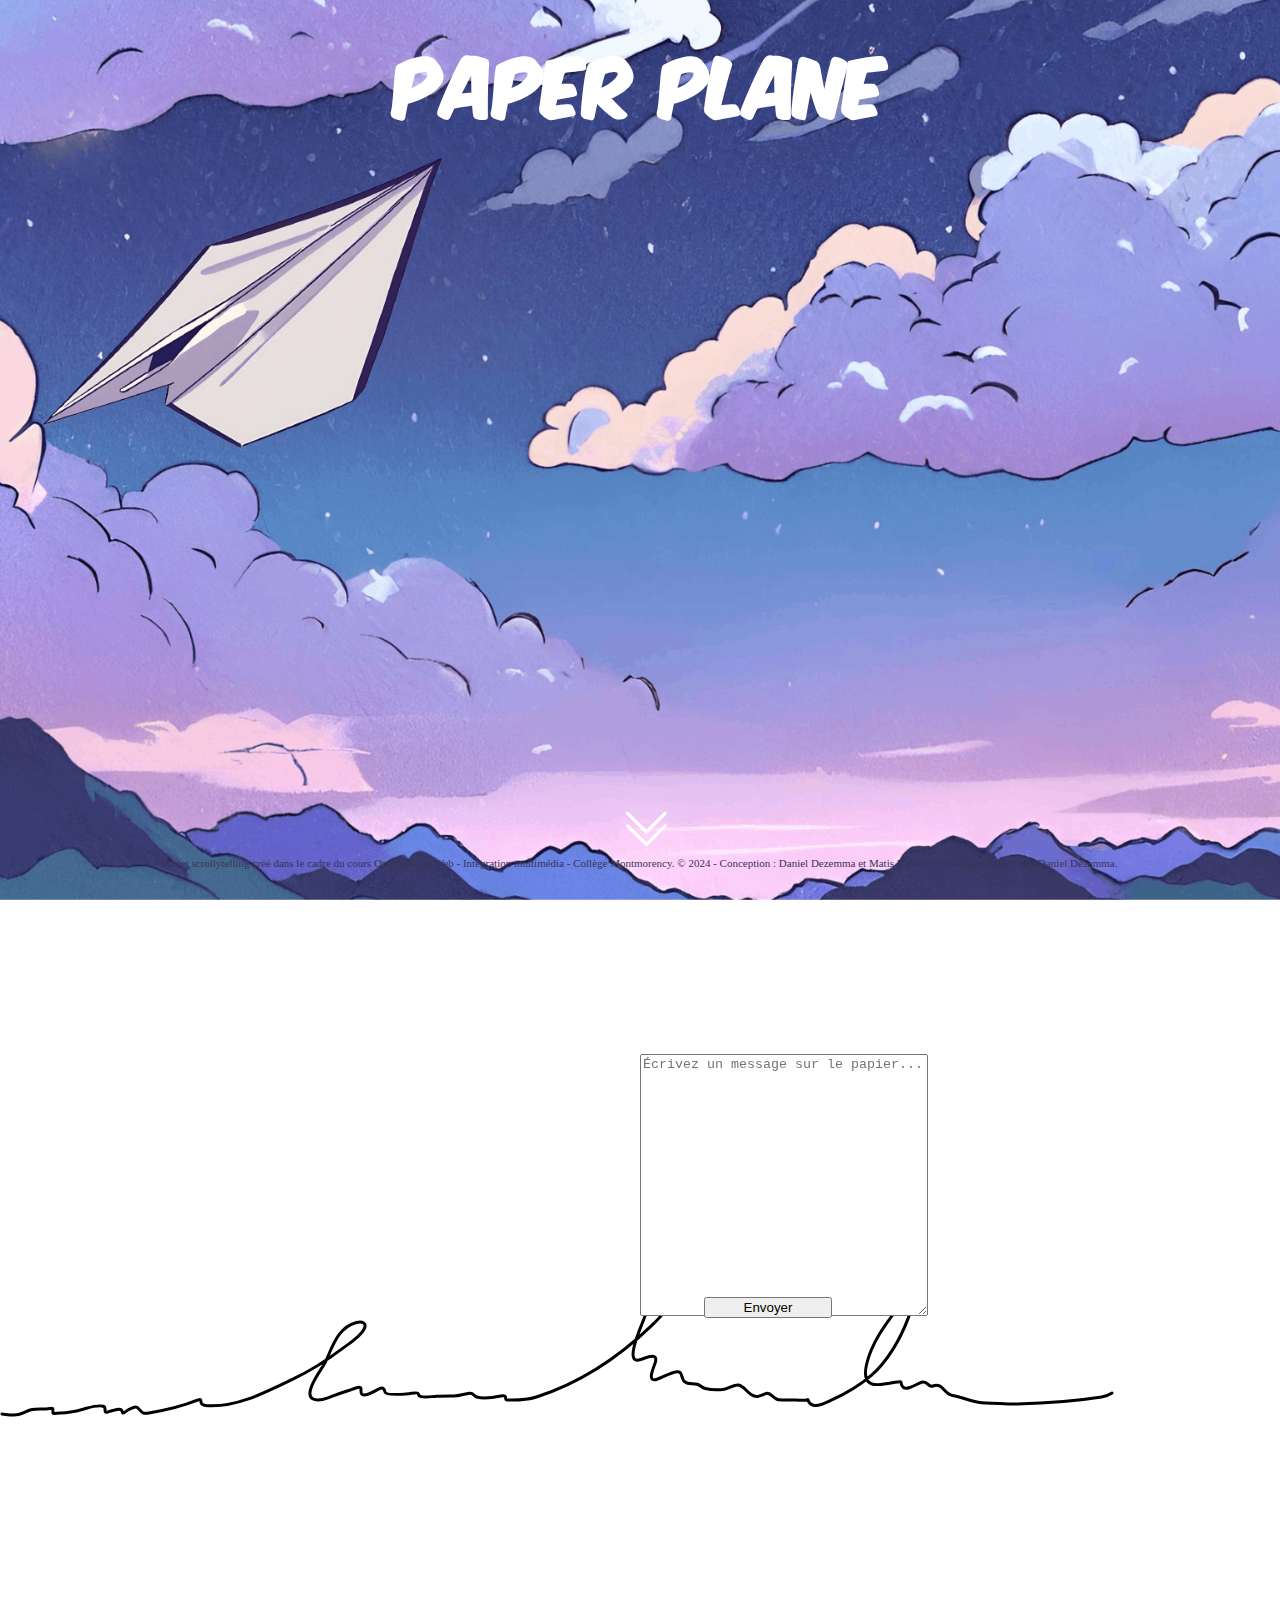
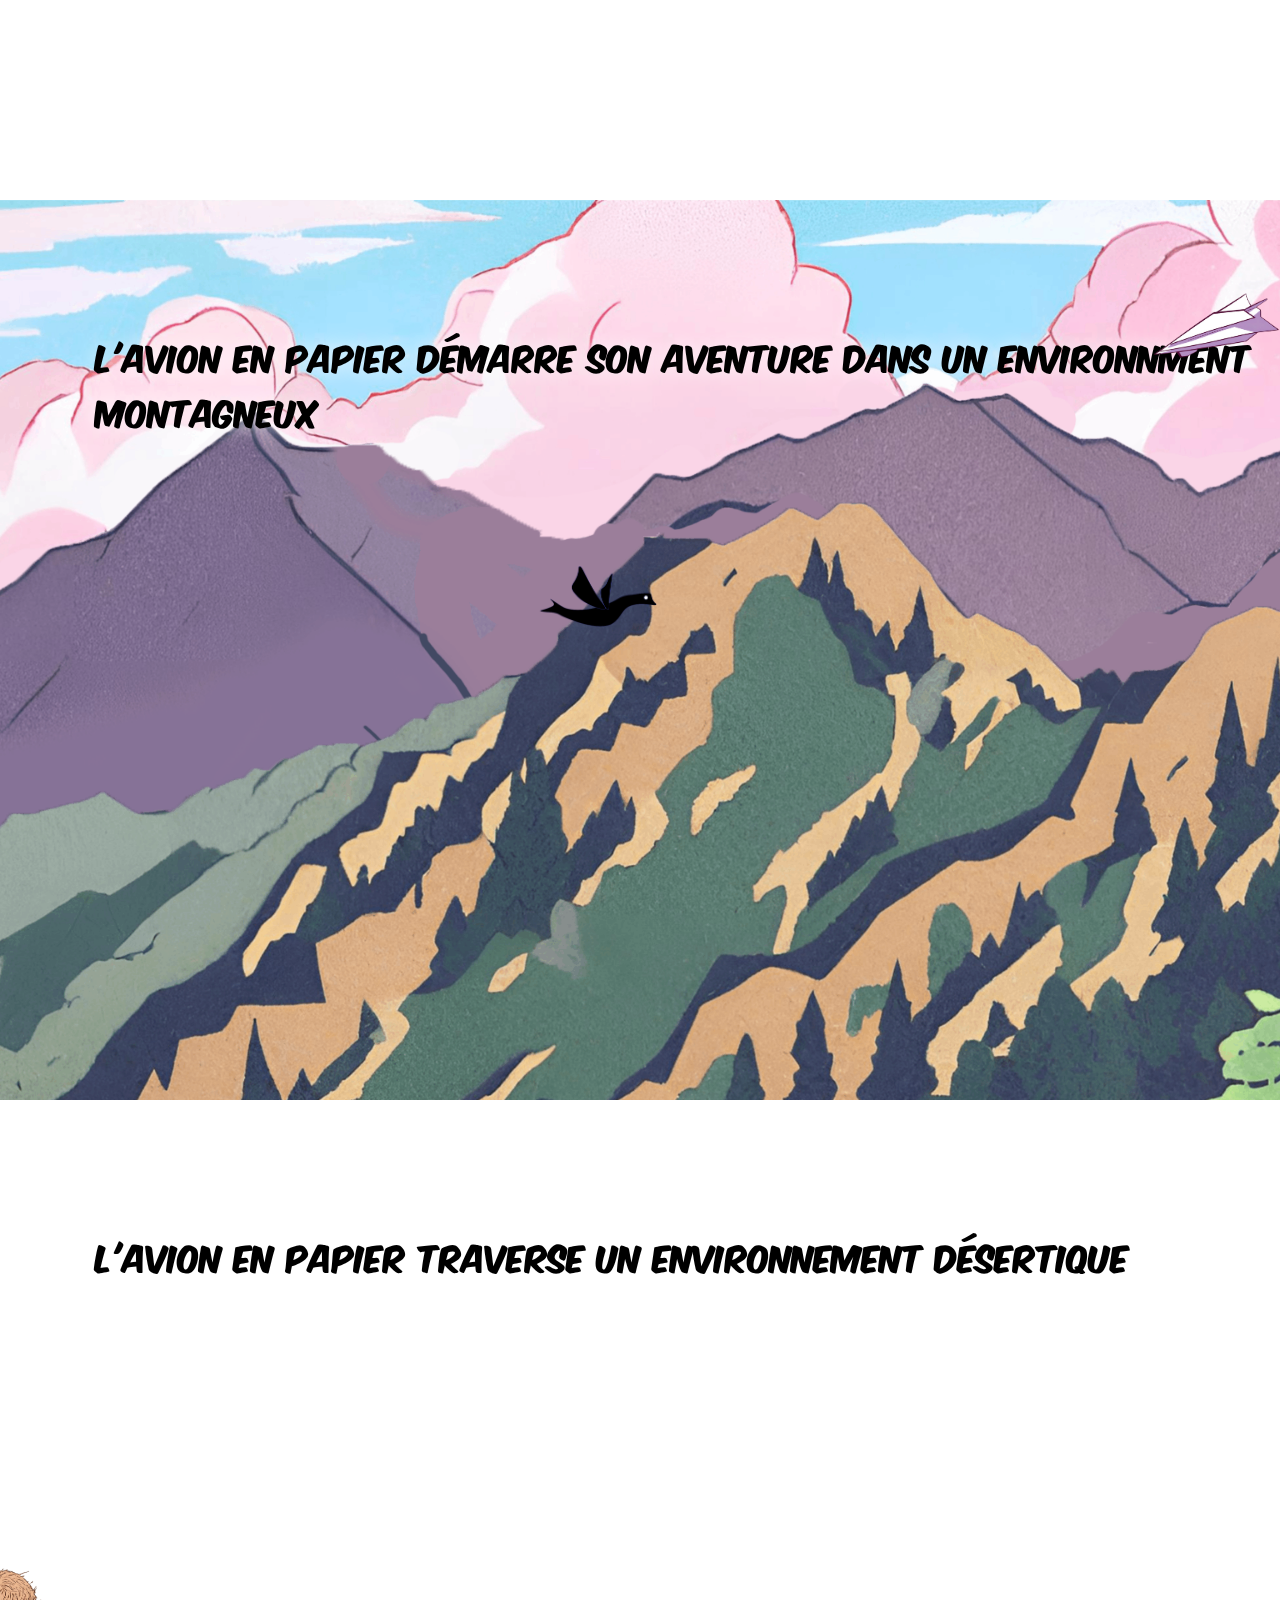
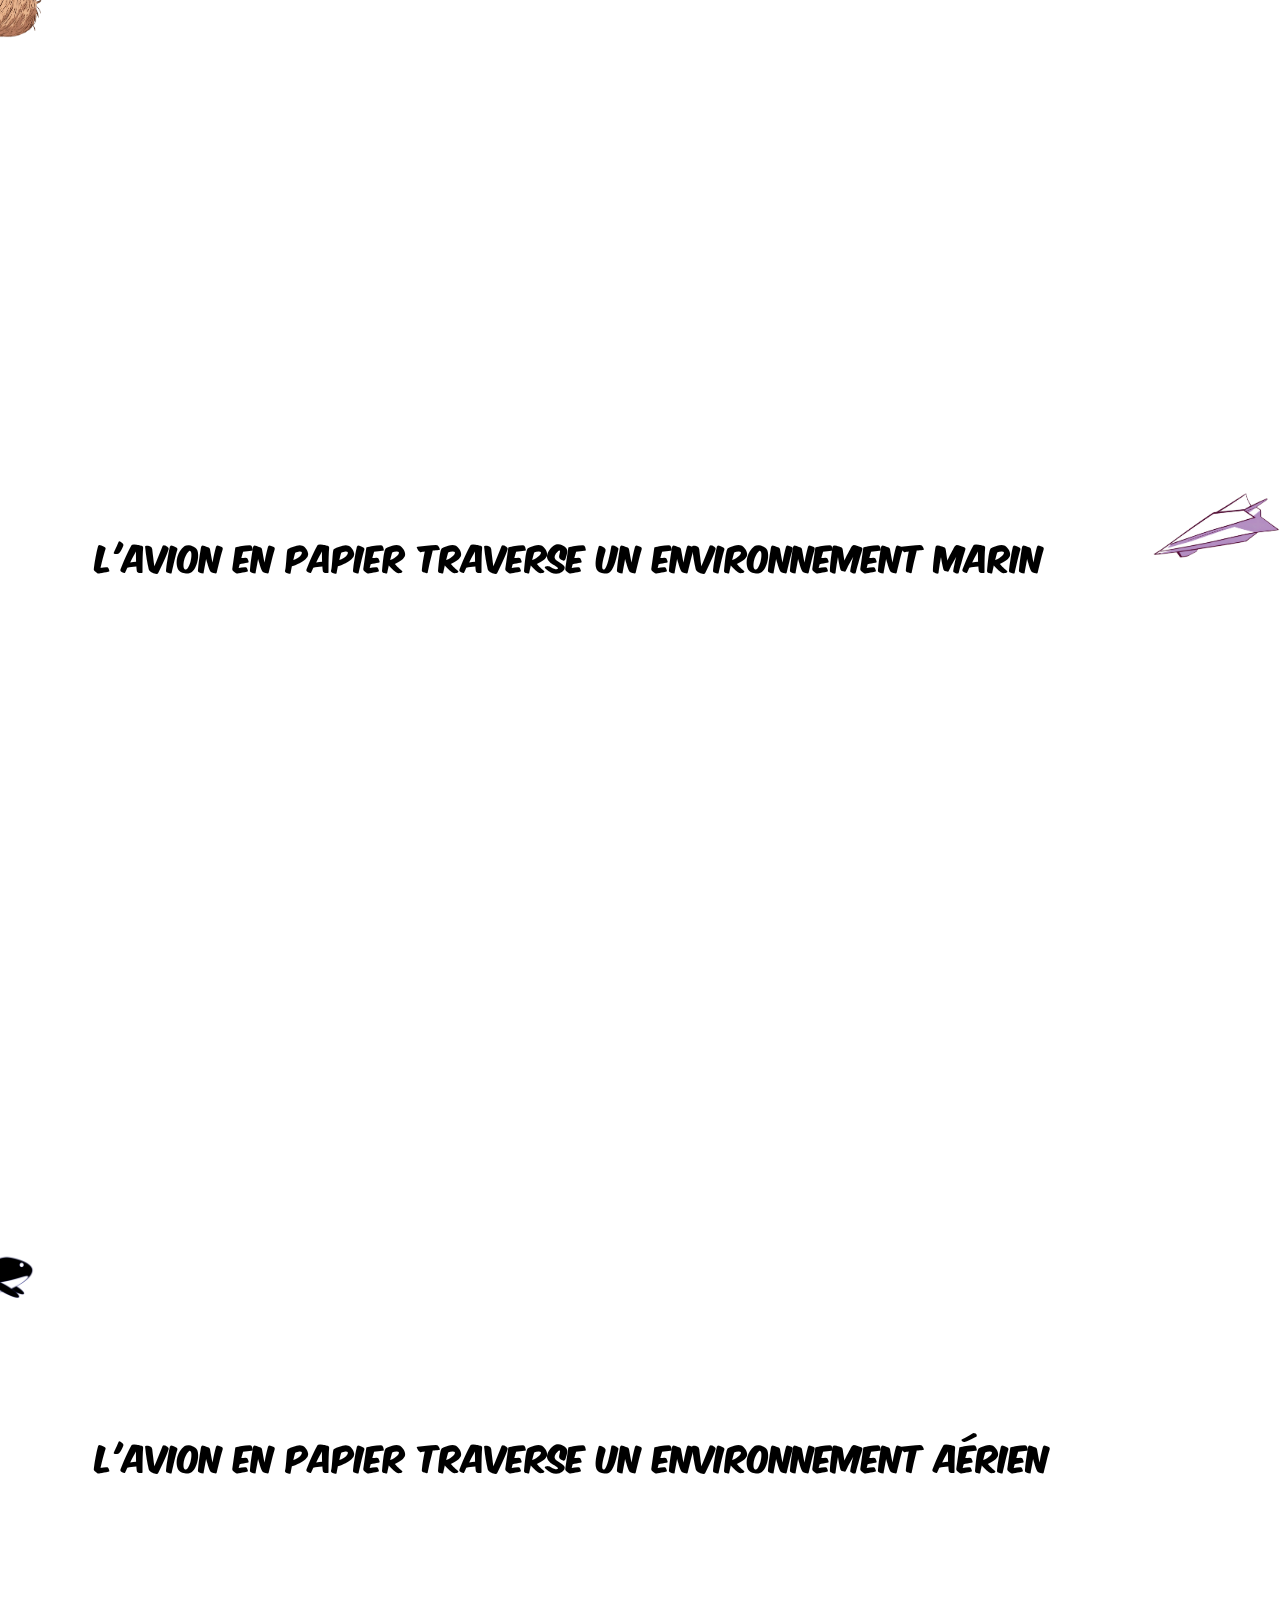
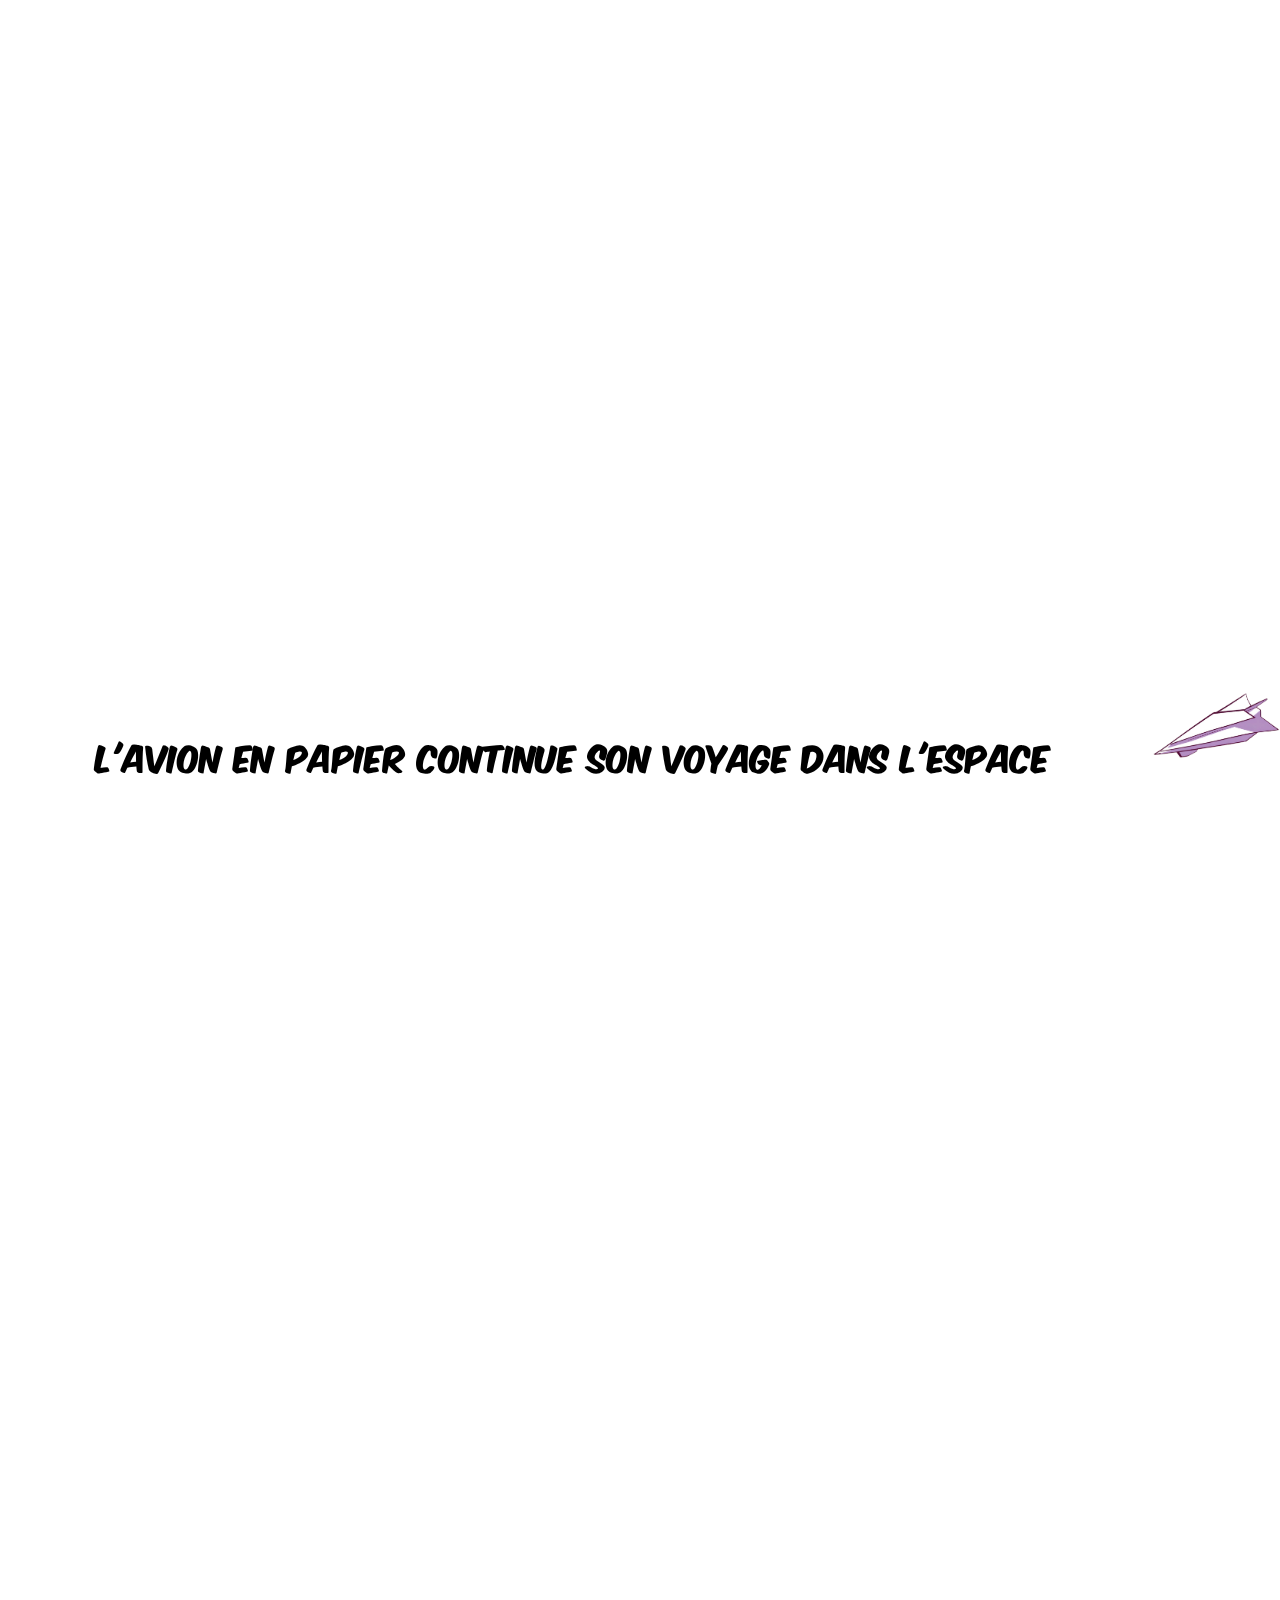
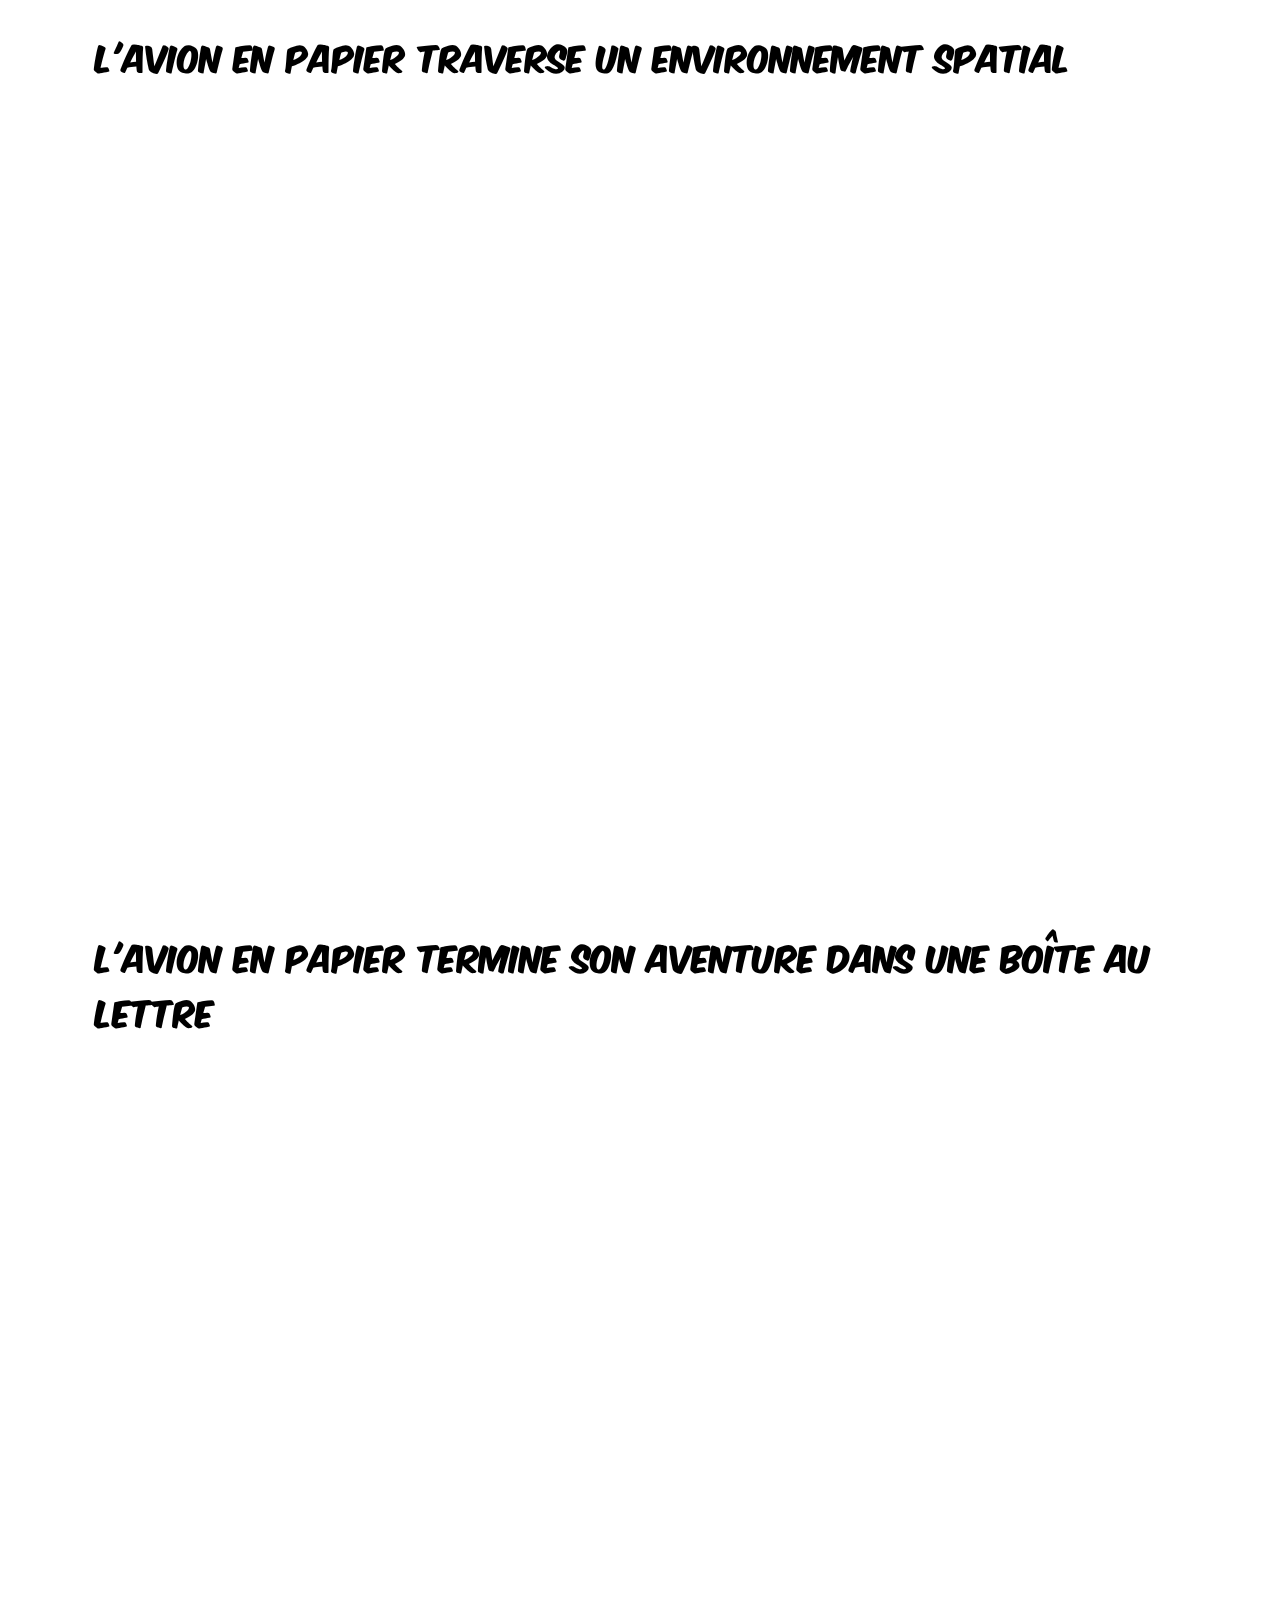
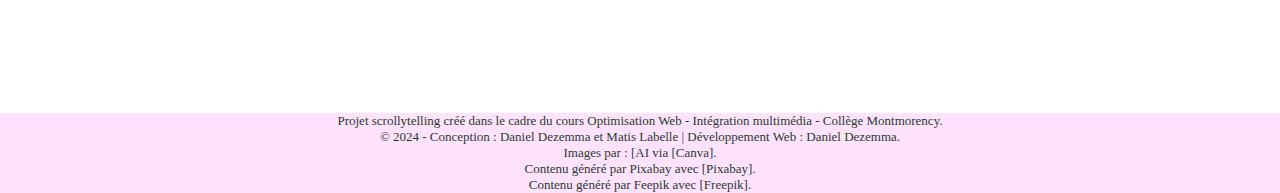
<file: index.html>
<!DOCTYPE html>
<html lang="en">

<head>
  <meta charset="UTF-8">
  <meta name="viewport" content="width=device-width, initial-scale=1.0">
  <title>Scrollytelling Paper Plane</title>

  <meta name="robots" content="noindex" />

  <link rel="stylesheet" href="css/styles.min.css" />

  <link rel="icon" href="assets/img/png-jpg/favicon.jpg" type="image/x-icon">
</head>

<body class="is-scrolling">

  <!-- ---------- Début Écran d'introduction -------- -->
  <header>
    <h1>PAPER PLANE</h1>
    <div class="image-header"></div>
    <p> Projet scrollytelling créé dans le cadre du cours Optimisation Web - Intégration multimédia - Collège
      Montmorency.
      © 2024 - Conception : Daniel Dezemma et Matis Labelle | Développement Web : Daniel Dezemma. </p>





    <div id="cta-icon" class="scroll-cta">
      <i class="bi bi-chevron-double-down"></i>
    </div>
    <a href="#scroll-target"></a>
    <div id="scroll-target"></div>
  </header>
  <!-- ---------- Fin Écran d'introduction ---------- -->




  <main>

    <!-- ---------- Début Chapitre 0 ------------------ -->

    <section id="0" class="chapitre-0">
      <div class="texte-container">
        <textarea id="message-input" rows="5" cols="50" placeholder="Écrivez un message sur le papier..."></textarea>
        <button id="submit-message">Envoyer</button>
      </div>



      <svg class="paper" xmlns="http://www.w3.org/2000/svg" width="1920" height="1080" viewBox="0 0 1920 1080">
        <path class="paper"
          d="M565.26,38.257h847.02V1043H559.419s2.166-372.554,3.86-663.943C564.367,191.919,565.26,38.257,565.26,38.257Z" />
      </svg>
      <svg class="plane" xmlns="http://www.w3.org/2000/svg" width="1920" height="1080" viewBox="0 0 1920 1080">
        <path class="plane-1" d="M354,825L242,575,1380,135,794,1051,670,783l6-54Z" />
        <path class="plane-2" d="M678,783l684-632L356,825,680,725Z" />
      </svg>


      <svg id="line" width="1114" height="134" viewBox="0 0 1114 134" fill="none" xmlns="http://www.w3.org/2000/svg">
        <path id="path-line"
          d="M2 131C7.54692 131.555 12.8761 132.677 18.5556 131.556C23.3965 130.599 26.7086 127.914 31 126.778C36.5695 125.304 42.4067 126.328 48.1111 125.778C49.3076 125.662 52.6962 124.181 52.9444 126.167C53.0909 127.338 52.2027 130.853 54.1111 130.444C56.3846 129.957 58.5755 130 60.8889 130C68.496 130 75.9202 128.198 83.2222 126.222C89.3784 124.557 96.7913 121.691 103.333 123.222C107.073 124.097 102.596 130.727 107.778 129C111.46 127.773 115.194 126.404 119.111 126.167C122.5 125.961 121.472 128.375 123.056 130.222C123.394 130.617 127.423 127.24 127.889 127C130.082 125.871 133.384 124.111 135.944 124.111C137.562 124.111 138.531 125.538 139.444 126.667C142.573 130.531 143.928 130.823 149 130C165.442 127.334 182.332 123.267 197.444 117.222C199.707 116.317 201 115.638 201 119C201 122.808 205.467 122.644 208.556 122.778C237.884 124.044 266.725 108.734 292.333 96.4444C309.7 88.1103 325.89 78.0594 341.222 66.3889C348.003 61.227 360.714 53.7817 364.333 45.5556C367.062 39.3538 361.538 38.1516 356.444 39.5C337.497 44.5155 332.468 64.1789 325.111 79.6667C322.579 84.9974 302.675 110.209 312.667 115.778C317.075 118.235 323.662 116.38 327.944 114.833C335.507 112.102 342.564 109.246 350.333 107C351.136 106.768 360.096 102.843 360.778 104.889C361.414 106.797 360.466 109.107 361.611 110.889C364.281 115.043 377.356 106.136 380.556 105.222C383.322 104.432 384.585 106.511 385 109C385.71 113.258 407.15 110.745 410.333 110.5C411.195 110.434 416.741 109.186 417.778 110.222C418.883 111.328 418.477 112.746 420.333 113.389C425.111 115.043 431.455 113.452 436.333 113.222C442.071 112.952 447.814 113 453.556 113C459.011 113 463.968 110.965 469.333 110.222C473.772 109.608 473.353 113.03 476.556 113.944C483.323 115.878 494.046 114.358 500.833 113C508.777 111.411 503.46 116.879 507.222 117C517.156 117.32 526.893 117.099 536.444 114C579.978 99.8747 619.653 73.5175 652.333 41.8333C661.327 33.1134 671.036 24.2972 670.333 10.7778C670.141 7.06971 667.825 1.85938 663.222 2.27778C660.892 2.48961 657.665 10.0822 656.667 11.5556C650.586 20.5259 646.197 29.2543 642.5 39.4444C640.728 44.3291 625.743 78.151 637.556 77.1667C642.945 76.7175 657.674 67.8522 655.556 78.4444C654.854 81.9519 646.707 97.9978 655.111 96.7778C660.436 96.0048 675.203 86.2282 679.778 89.2778C682.3 90.9595 681.653 96.1469 684.5 98.5556C688.694 102.104 692.351 99.8783 697.222 101.222C700.437 102.109 701.689 104.789 705.222 105.556C711.202 106.852 718.363 107.04 724.389 106.222C728.4 105.677 734.687 101.352 738.556 102.056C742.843 102.835 747.352 109.023 751.056 111.444C757.048 115.363 760.284 112.639 766.222 110.444C770.484 108.869 773.87 116.251 778.556 116.778C784.394 117.435 790.473 117 796.333 117C799.365 117 804.876 118.034 807.833 116.556C807.96 116.492 808.443 118.301 808.667 118.667C810.181 121.15 811.725 122.182 814.611 122.444C820.309 122.962 826.33 119.478 831.333 117.222C845.315 110.92 859.694 102.491 871.333 92.4444C887.364 78.6071 900.547 55.7036 907.889 35.8889C909.146 32.4958 914.796 20.332 909.833 17.2778C904.905 14.2448 899.243 23.2065 897 26.1667C884.285 42.9503 871.965 59.7507 866.778 80.5C865.319 86.3363 863.84 97.266 871 100.556C877.185 103.398 889.186 100.311 895.222 99.2222C905.416 97.3827 898.2 100.322 903.5 104.444C907.644 107.668 918.192 99.6982 922.889 99.1111C928.044 98.4667 928.399 104.917 933 103C942.423 99.0739 943.954 111.113 952.556 112.5C963.906 114.331 973.378 120 985.333 120C996.199 120 1006.25 121.348 1017.06 121.056C1045.13 120.297 1073.85 118.462 1101.61 114.056C1105.36 113.461 1108.88 112.079 1112 110"
          stroke="black" stroke-width="3" stroke-linecap="round" />
      </svg>


      <ul class="technique-gsap">
        <li>Anim sur position X et Y</li>
        <li>Opacity</li>
        <li>Timeline</li>
        <li>scrollTrigger
          <ul>
            <li>trigger=#chapitre-0</li>
            <li>scrub=true</li>
            <li>pin=true</li>
            <li>pin=true</li>
          </ul>
        <li>MorphSVG
        <li>DrawSVG
      </ul>
      </li>
      </ul>
    </section>

    <!-- ---------- Fin Chapitre 0 -------------------- -->






    <!-- ---------- Début Chapitre 1 ------------------ -->
    <section id="1" class="chapitre-1">
      <div class="text-container">
        <p class="texte-1">L'avion en papier démarre son aventure dans un environnment montagneux</p>
      </div>
      <div id="sprite-sheet-bird">
      </div>
      <div class="parallax-bg">
        <div class="montagne-1" alt="montagne rose"></div>
        <div class="montagne-2" alt="montagne verte"></div>
        <div class="montagne-3" alt="montagne mauve"></div>
      </div>


      <div id="avion-1">
        <img src="assets/img/png-jpg/avionn.png" alt="avion en papier" loading="lazy">
      </div>


      <ul class="technique-gsap">
        <li>Anim sur position X</li>
        <li>Anim parallax</li>
        <li>Anim spritesheet</li>
        <li>scrollTrigger
          <ul>
            <li>trigger=#chapitre-1</li>
            <li>scrub=true</li>
          </ul>
        <li>MotionPath
        <li>TextPlugin
        </li>
      </ul>
    </section>


    <!-- ---------- Fin Chapitre 1 -------------------- -->



    <!-- ---------- Début Chapitre 2 ------------------ -->
    <section id="2" class="chapitre-2">
      <div class="text-container">
        <p class="texte-2">L'avion en papier traverse un environnement désertique</p>
      </div>
      <div class="image-group">
        <img src="assets/img/png-jpg/desert-ball.png" id="desert-ball" alt="Desert balle" loading="lazy">
      </div>

      <div id="avion-2">
        <img src="assets/img/png-jpg/avion-revert.png" alt="avion en papier" loading="lazy">
      </div>


      <ul class="technique-gsap">
        <li>Anim sur position X</li>
        <li>Rotation</li>
        <li>scrollTrigger
          <ul>
            <li>trigger=#chapitre-2</li>
            <li>pin=true</li>
            <li>yoyo=true</li>
          </ul>
        <li>MotionPath
        <li>TextPlugin
        </li>
      </ul>
    </section>

    <!-- ---------- Fin Chapitre 2 -------------------- -->



    <!-- ---------- Début Chapitre 3 ------------------ -->
    <section id="3" class="chapitre-3">
      <div class="text-container">
        <p class="texte-3">L'avion en papier traverse un environnement marin</p>
      </div>
      <div id="sprite-sheet-whale"></div>


      <div id="avion-3">
        <img src="assets/img/png-jpg/avionn.png" alt="avion en papier" loading="lazy">
      </div>

      <ul class="technique-gsap">
        <li>Anim sur position X</li>
        <li>scrollTrigger
          <ul>
            <li>trigger=#chapitre-3</li>
            <li>pin=true</li>
          </ul>
        <li>MotionPath
        <li>TextPlugin
        </li>
      </ul>
    </section>


    <!-- ---------- Fin Chapitre 3 -------------------- -->



    <!-- ---------- Début Chapitre 4 ------------------ -->
    <section id="4" class="chapitre-4">
      <div class="text-container">
        <p class="texte-4">L'avion en papier traverse un environnement aérien</p>
      </div>
      <div class="image-group">
        <img src="assets/img/png-jpg/moon-1.png" id="lune-1" alt="Lune côté droit" loading="lazy">
        <img src="assets/img/png-jpg/moon-2.png" id="lune-2" alt="Lune côté gauche" loading="lazy">
      </div>

      <div id="avion-4">
        <img src="assets/img/png-jpg/avion-revert.png" alt="avion en papier" loading="lazy">
      </div>

      <ul class="technique-gsap">
        <li>Anim sur position X</li>
        <li>Décomposition couche </li>
        <li>scrollTrigger
          <ul>
            <li>trigger=#chapitre-4</li>
            <li>pin=true</li>
          </ul>
        <li>MotionPath
        <li>TextPlugin
        </li>
      </ul>
    </section>


    <!-- ---------- Fin Chapitre 4 -------------------- -->



    <!-- ---------- Début Chapitre 5 ------------------ -->
    <section id="5" class="chapitre-5">
      <div class="text-container">
        <p class="texte-5">L'avion en papier continue son voyage dans l'espace</p>
      </div>
      <div class="image-group">
        <img src="assets/img/png-jpg/planete-2.png" id="planete-2" alt="Planete 2" loading="lazy">
        <img src="assets/img/png-jpg/planete-3.png" id="planete-3" alt="Planete 3" loading="lazy">
      </div>

      <div id="avion-5">
        <img src="assets/img/png-jpg/avionn.png" alt="avion en papier" loading="lazy">
      </div>

      <ul class="technique-gsap">
        <li>Position Y</li>
        <li>Timeline</li>
        <li>Rotation</li>
        <li>scrollTrigger
          <ul>
            <li>trigger=#chapitre-5</li>
            <li>pin=true</li>
          </ul>
        <li>MotionPath
        <li>TextPlugin
        </li>
      </ul>
    </section>


    <!-- ---------- Fin Chapitre 5 -------------------- -->



    <!-- ---------- Début Chapitre 6 ------------------ -->
    <section id="6" class="chapitre-6">
      <div class="text-container">
        <p class="texte-6">L'avion en papier traverse un environnement spatial</p>
      </div>
      <div class="image-group">
        <img src="assets/img/png-jpg/spaceship.png" id="spaceship" alt="Vaisseau spatiale" loading="lazy">
        <img src="assets/img/png-jpg/planete-1.png" id="planete-1" alt="Planete 1" loading="lazy">
      </div>

      <div id="avion-6">
        <img src="assets/img/png-jpg/avion-revert.png" alt="avion en papier" loading="lazy">
      </div>

      <ul class="technique-gsap">
        <li>>Anim sur position Y</li>
        <li>Scale</li>
        <li>Yoyo=true</li>
        <li>Rotation</li>
        <li>scrollTrigger
          <ul>
            <li>trigger=#chapitre-6</li>
            <li>pin=true</li>
          </ul>
        <li>MotionPath
        <li>TextPlugin
        </li>
      </ul>
    </section>


    <!-- ---------- Fin Chapitre 6 -------------------- -->



    <!-- ---------- Début Chapitre 7 ------------------ -->
    <section id="7" class="chapitre-7">
      <div class="text-container">
        <p class="texte-7">L'avion en papier termine son aventure dans une boîte au lettre</p>
      </div>

      <div class="image-group">
        <img src="assets/img/png-jpg/text-bubble.png" id="bubble" alt="bulle texte" loading="lazy">
        <p id="messageOutput"></p>
        <img src="assets/img/png-jpg/avionn.png" id="paper-plane" alt="avion-papier" loading="lazy">
      </div>

      <ul class="technique-gsap">
        <li>Anim sur position X</li>
        <li>Opacity</li>
        <li>scrollTrigger
          <ul>
            <li>trigger=#chapitre-7</li>
            <li>pin=true</li>
          </ul>
        <li>TextPlugin
        </li>
      </ul>
    </section>


    <!-- ---------- Fin Chapitre 7 -------------------- -->

  </main>

  <footer>
    <p>Projet scrollytelling créé dans le cadre du cours Optimisation Web - Intégration multimédia - Collège
      Montmorency.<br>
      © 2024 - Conception : Daniel Dezemma et Matis Labelle | Développement Web : Daniel Dezemma.<br>
      Images par : [AI via [Canva].<br>
      Contenu généré par Pixabay avec [Pixabay].<br>
      Contenu généré par Feepik avec [Freepik].</p>
  </footer>




  <!-- Inclut GSAP et ScrollTrigger -->

  <script src="https://cdn.jsdelivr.net/npm/gsap@3.12.5/dist/gsap.min.js"></script>

  <script src="https://s3-us-west-2.amazonaws.com/s.cdpn.io/16327/ScrollTrigger.min.js"></script>

  <script src="https://s3-us-west-2.amazonaws.com/s.cdpn.io/16327/MotionPathPlugin.min.js"></script>

  <script src="https://s3-us-west-2.amazonaws.com/s.cdpn.io/16327/TextPlugin3.min.js"></script>

  <!-- DrawSVG payant 
  <script src="https://s3-us-west-2.amazonaws.com/s.cdpn.io/16327/DrawSVGPlugin3.min.js"></script>
-->
  <!-- MorphSVG payant 
  <script src="https://s3-us-west-2.amazonaws.com/s.cdpn.io/16327/MorphSVGPlugin3.min.js"></script>
-->

  <script src="script/scripts.min.js"></script>

</body>

</html>
</file>
<file: css/styles.min.css>
@import url(https://cdn.jsdelivr.net/npm/bootstrap-icons/font/bootstrap-icons.css);header,header p{box-sizing:border-box}.image-header,header p{background-size:contain}header,section{width:100vw;height:100vh;display:flex;background-position:center}footer,header{text-align:center}footer,header p{bottom:0;width:100%}#cta-icon,.plane,.text-container,header p,ul.technique-gsap{position:absolute}.montagne-1,.montagne-2,.montagne-3{background-repeat:no-repeat;background-position:center center}.text-container,.texte-1{color:var(--noir)}#desert-ball,#sprite-sheet-whale{left:-50vw;transform:translateY(-50%)}#avion-1 img,#avion-3 img,#avion-5 img{left:90vw;top:10vh;width:10vw}#bubble,#lune-1,#lune-2,#planete-1,#planete-3,#sprite-sheet-bird{width:30vw}#avion-1 img,#avion-3 img,#avion-5 img,#bubble,#desert-ball,#lune-1,#lune-2,#paper-plane,#planete-1,#planete-2,#planete-3,#spaceship{max-width:100%;height:auto}#messageOutput,.text-container{font-family:Komika;z-index:5;text-shadow:0 0 20px rgba(255,255,255,.8);margin:.5vw}@font-face{font-family:Komika;src:url("../assets/font/KOMIKAX_.ttf") format('truetype');font-display:swap}:root{--beige:#FFE2FE;--beige-2:#D3C1D2;--gris:#939196;--space:#3B3355;--gris-2:#626868;--green:#273C2C;--noir:black;--blanc:white;--roboto:"roboto";--bebas:"Bebas Neue"}body{overflow-x:hidden;margin:0;padding:0;height:5000px}#cta-icon{bottom:60px;left:50%;color:var(--blanc);transform:translateX(-50%);cursor:pointer;font-size:50px;text-shadow:0 0 40px #fff}#scroll-target{height:2000px}header{background-size:cover;flex-direction:column;justify-content:flex-start;background-image:url("../assets/img/png-jpg/night-sky.png")}header h1{font-size:5.5vw;font-family:Komika,sans-serif;margin:20px;color:var(--blanc);top:0;animation:2s infinite alternate glow}@keyframes glow{0%{text-shadow:0 0 5px rgba(255,255,255,.8)}50%{text-shadow:0 0 20px rgba(255,255,255,.8)}100%{text-shadow:0 0 40px #fff}}header p{left:0;font-size:11px;color:var(--space);background-repeat:no-repeat;padding:20px}.image-header{background-image:url("../assets/img/png-jpg/airplane.png");width:100%;height:100%;background-repeat:no-repeat;padding:60px}#sprite-sheet-whale,.montagne-1,.montagne-2,.montagne-3,section{background-size:cover}main{display:flex;flex-direction:column;overflow-y:scroll;scroll-snap-type:y mandatory;overflow:hidden}section{justify-content:center;align-items:center;scroll-snap-align:start;background-attachment:fixed}footer{color:var(--green);position:relative;background-color:var(--beige);font-size:small}ul.technique-gsap{background:rgba(0,0,0,.3);color:#fff;font-size:10px;font-family:monospace;font-weight:400;width:auto;padding:10px 20px 12px;margin:0;max-width:300px;z-index:1000;top:0;left:0;display:none}ul.technique-gsap li{margin:5px 0}.text-container{top:10vh;left:10vh;font-size:2.5vw}.chapitre-0{position:relative;background-image:url("../assets/img/png-jpg/pink-sky.png");filter:none}.disappear{filter:grayscale(100%)}.plane{visibility:hidden;width:50vw;left:35vw;top:-60vh;transform:rotate(15deg)}#message-input,.paper{width:22vw;height:20vw;left:50vw;top:12vw;position:absolute}.paper{fill:#fff;z-index:4;visibility:visible;stroke:#000;stroke-width:5px}.montagne-1,.montagne-2,.parallax-bg{width:100%;height:100%}.plane-1{fill:#fbf9fc;stroke-width:5px}.plane-1,.plane-2{opacity:0;stroke:#000;fill-rule:evenodd}.plane-2{fill:#9b7e9a;stroke-width:5px;opacity:0}#message-input{z-index:5}#submit-message{z-index:8;position:absolute;width:10vw;left:55vw;top:31vw}#line{position:absolute;left:0;aspect-ratio:1/1;stroke-width:.3vw;overflow:visible}.chapitre-1{position:relative}#avion-1 img,#avion-3 img,#avion-5 img,#bubble,#lune-1,#lune-2,#messageOutput,#paper-plane,#planete-1,#spaceship,.montagne-1,.montagne-2,.montagne-3,.parallax-bg{position:absolute}.parallax-bg{top:0;left:0}.montagne-1{top:0;left:0;background-image:url("../assets/img/png-jpg/montagne-pink.png")}.montagne-2{top:0;left:0;background-image:url("../assets/img/png-jpg/montagne-mauve.png")}.montagne-3{top:0;left:0;width:110%;height:100%;background-image:url("../assets/img/png-jpg/montagne-verte.png")}#desert-ball,.chapitre-2,.chapitre-3,.chapitre-4,.chapitre-5,.chapitre-6,.chapitre-7{position:relative}#sprite-sheet-bird{z-index:3;background-image:url("../assets/img/spritesheets/spritesheet_bird.png");background-size:300% 100%;animation:1s steps(3) infinite Sprite;aspect-ratio:811/422;animation-play-state:paused}body.is-scrolling #sprite-sheet-bird,body.is-scrolling #sprite-sheet-whale{animation-play-state:running}@keyframes Sprite{0%{background-position:0 0}100%{background-position:-300% 0}}#avion-1 img{z-index:5}.chapitre-2{background-image:url("../assets/img/png-jpg/desert.png")}#desert-ball{width:10vw;top:10vh}#avion-2 img,#avion-4 img,#avion-6 img{width:10vw;position:absolute;left:-10vw;top:10vh;max-width:100%;height:auto}.chapitre-3{background-image:url("../assets/img/png-jpg/ocean.png")}#sprite-sheet-whale{width:30vw;position:relative;bottom:-70vh;background-image:url("../assets/img/spritesheets/spritesheet_whale.png");animation:1s steps(42) infinite whale;aspect-ratio:1/1;animation-play-state:paused}@keyframes whale{0%{background-position:0 0}100%{background-position:-1260vw 0}}.chapitre-4{background-image:url("../assets/img/png-jpg/sky-night.png")}#lune-1,#lune-2{top:0;left:0}.chapitre-5{background-image:url("../assets/img/png-jpg/space-backg.png")}#planete-2{width:50vw}.chapitre-6{background-image:url("../assets/img/png-jpg/space-back-2.png")}#spaceship{width:40vw;left:0;top:10vw}.chapitre-7{background-image:url("../assets/img/png-jpg/mail-box.jpg")}#bubble{top:0;right:0;opacity:0}#paper-plane{width:10vw;top:20vw;right:-15vw}#messageOutput{top:18vw;left:75vw;color:var(--beige);opacity:0;font-size:1.5vw}
</file>
